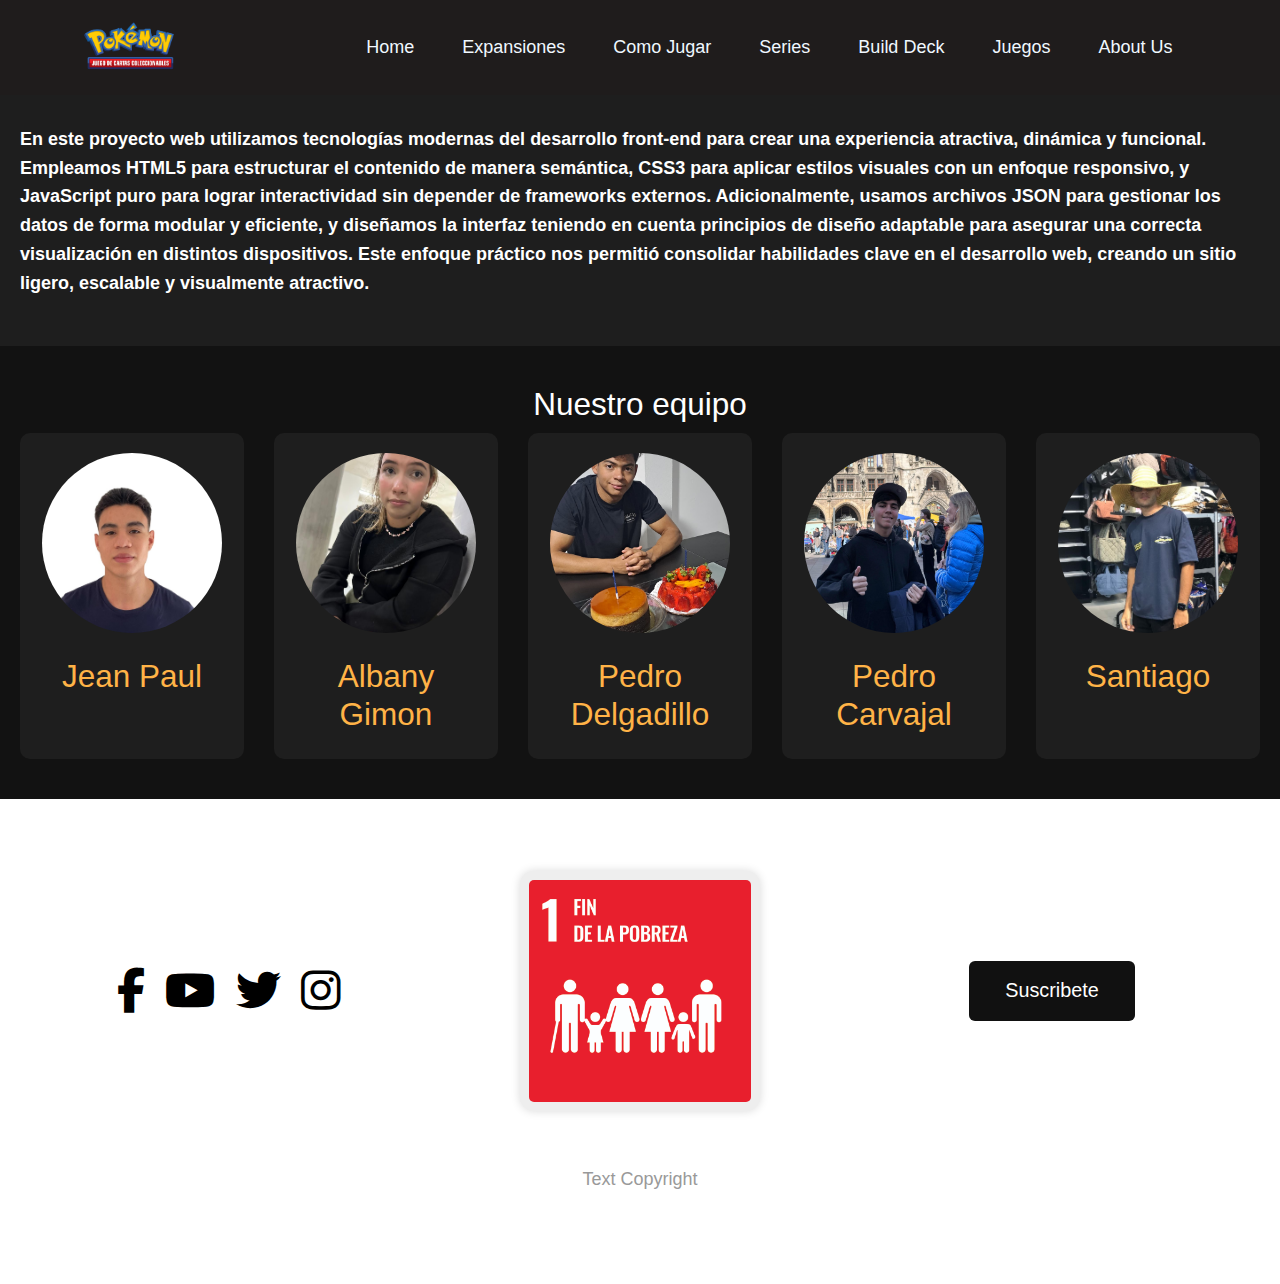
<file: pages/AboutUs.html>
<!DOCTYPE html>
<html lang="es">
<head>
  <meta charset="UTF-8" />
  <meta name="viewport" content="width=device-width, initial-scale=1.0"/>
  <title>Acerca de Nosotros</title>
  <link rel="stylesheet" href="../styles/bootstrap_5.3_css/bootstrap.css">
  <link rel="stylesheet" href="../styles/stylesAboutUs.css">
  <link rel="stylesheet" href="../styles/stylesFooter.css">
  <link rel="stylesheet" href="../styles/style_navBar.css">
  <link rel="stylesheet" href="https://cdnjs.cloudflare.com/ajax/libs/font-awesome/6.4.0/css/all.min.css">
</head>
<body>

  <nav class="navbar navbar-expand-lg sticky-top">
    <div class="container logo_img">
      <a class="navbar-brand" href="#"><img src="../sources/TCG_Logo.png" /></a>
      <button
        class="navbar-toggler white-toggle"
        type="button"
        data-bs-toggle="collapse"
        data-bs-target="#navbarNavAltMarkup"
        aria-controls="navbarNavAltMarkup"
        aria-expanded="false"
        aria-label="Toggle navigation"
      >
        <span class="navbar-toggler-icon"></span>
      </button>

      <div
        class="collapse navbar-collapse justify-content-end"
        id="navbarNavAltMarkup"
      >
        <div class="navbar-nav nav-buttons">
          <a class="nav-link" href="../index.html">Home</a>
          <a class="nav-link" href="ExpansionSv.html">Expansiones</a>
          <a class="nav-link" href="how2play.html">Como Jugar</a>
          <a class="nav-link" href="series.html">Series</a>
          <a class="nav-link" href="deckBuilder.html">Build Deck</a>
          <a class="nav-link" href="juegos.html">Juegos</a>
          <a class="nav-link" href="AboutUs.html">About Us</a>
        </div>
      </div>
    </div>
  </nav>

<section class="about">
  <p class="lead">
    En este proyecto web utilizamos tecnologías modernas del desarrollo front-end para crear una experiencia atractiva, dinámica y funcional. Empleamos HTML5 para estructurar el contenido de manera semántica, CSS3 para aplicar estilos visuales con un enfoque responsivo, y JavaScript puro para lograr interactividad sin depender de frameworks externos. Adicionalmente, usamos archivos JSON para gestionar los datos de forma modular y eficiente, y diseñamos la interfaz teniendo en cuenta principios de diseño adaptable para asegurar una correcta visualización en distintos dispositivos. Este enfoque práctico nos permitió consolidar habilidades clave en el desarrollo web, creando un sitio ligero, escalable y visualmente atractivo.
  </p>
</section>

  <section class="team">
    <h2 class="text-white fs-3">Nuestro equipo</h2>
    <div class="team-members">
      <div class="member">
        <img src="../sources/img_AboutUs/jean.jpg" alt="Miembro 1">
        <h3>Jean Paul</h3>
      </div>
      <div class="member">
        <img src="../sources/img_AboutUs/albany.jpg" alt="Miembro 2">
        <h3>Albany Gimon</h3>
      </div>
      <div class="member">
        <img src="../sources/img_AboutUs/pedrodelga.jpeg" alt="Miembro 3">
        <h3>Pedro Delgadillo</h3>
      </div>
      <div class="member">
        <img src="../sources/img_AboutUs/pedrito.jpeg" alt="Miembro 4">
        <h3>Pedro Carvajal</h3>
      </div>
      <div class="member">
        <img src="../sources/img_AboutUs/santiago.jpeg" alt="Miembro 5">
        <h3>Santiago</h3>
      </div>
    </div>
  </section>


  <footer>
    <div class="footer-container">
    
    <!-- Sección izquierda: íconos -->
<!-- Sección izquierda: íconos -->
<div class="footer-left">
    <i class="fab fa-facebook-f social-icon"></i>
    <i class="fab fa-youtube social-icon"></i>
    <i class="fab fa-twitter social-icon"></i>
    <i class="fab fa-instagram social-icon"></i>
</div>

    <!-- Sección central: carrusel -->
    <div class="footer-center">
        <img id="ods-image" src="../sources/ODS/imagen1.jpg" alt="img ODS">
    </div>

    <!-- Sección derecha: boletín -->
    <div class="footer-right">
    <a href="formNewsLetter.html">
        <button type="button">Suscribete</button>
    </a>
    </div>

    </div>

    <!-- Sección inferior: copyright -->
    <div class="footer-bottom">
    <p>Text Copyright</p>
    </div>
</footer>

<script src="../scripts/bootstrap_5.3_js/bootstrap.bundle.js"></script>
</body>
</html>
</file>
<file: styles/stylesAboutUs.css>
body {
  margin: 0;
  font-family: Arial, sans-serif;
  background-color: #121212;
  color: #f5f5f5;
  line-height: 1.6;
}

header.hero {
  background: url('img/header-bg.jpg') no-repeat center center/cover;
  color: #fff;
  padding: 60px 20px;
  text-align: center;
}

header.hero h2 {
  font-weight: normal;
  margin: 0;
  font-size: 0.9rem;
  opacity: 0.7;
}

header.hero h1 {
  font-size: 1.8rem;
  margin: 0.5em 0 0;
}

section.about {
  padding: 30px 20px;
  background-color: #1e1e1e;
  font-size: 0.9rem;
}

.about .lead {
  font-size: 1rem;
  color: white;
  font-weight: bold;
  margin-bottom: 1em;
}

section.team {
  padding: 40px 20px;
  background-color: #121212;
  text-align: center;
}

.team h2 {
  margin-bottom: 10px;
  font-size: 1rem;
}

.team-members {
  display: grid;
  grid-template-columns: repeat(auto-fit, minmax(220px, 1fr));
  gap: 30px;
  justify-content: center;
}

.member {
  background-color: #1e1e1e;
  padding: 20px;
  border-radius: 10px;
}

.member img {
  width: 180px;
  height: 180px;
  object-fit: cover;
  border-radius: 50%;
  margin-bottom: 15px;
}

.member h3 {
  margin: 10px 0 5px;
  color: #ffb347;
}

.member p {
  font-size: 0.9rem;
  color: #cccccc;
}
</file>
<file: styles/stylesFooter.css>
/* ESCALA GLOBAL DE LA PÁGINA */
html {
  font-size: 18px; /* Aumenta el tamaño general del contenido */
  /* zoom: 1.2; */  /* Opcional: puedes usar esto en vez de font-size */
}

body {
  margin: 0;
  font-family: Arial, sans-serif;
  background-color: #f9f9f9;
  color: #222;
  line-height: 1.6;
}

/* SECCIÓN PRINCIPAL */
main {
  padding: 3rem 1rem;
  text-align: center;
}

main h1 {
  font-size: 2.5rem;
  margin-bottom: 1rem;
}

main p {
  font-size: 1.2rem;
  max-width: 800px;
  margin: auto;
  color: #444;
}

/* FOOTER */
footer {
  background-color: #ffffff;
  color: #111;
  padding: 4rem 2rem;
  text-align: center;
}

.footer-container {
  display: flex;
  justify-content: space-between;
  align-items: center;
  flex-wrap: wrap;
  max-width: 1200px;
  margin: auto;
  gap: 2rem;
}

/* ÍCONOS REDES SOCIALES */
.footer-left {
  flex: 1;
  display: flex;
  justify-content: center;
  gap: 20px;
}

.footer-left .social-icon {
  font-size: 2.5rem;
  color: #000;
  cursor: pointer;
  transition: color 0.3s, transform 0.3s;
}

.footer-left .social-icon:hover {
  color: #666;
  transform: scale(1.15);
}

/* CARRUSEL DE IMÁGENES ODS */
.footer-center {
  flex: 1;
  text-align: center;
}

.footer-center img {
  width: 240px;
  height: 240px;
  object-fit: contain;
  background-color: #eee;
  border-radius: 14px;
  padding: 0.5rem;
  box-shadow: 0 0 10px rgba(0,0,0,0.15);
  transition: transform 0.3s ease, box-shadow 0.3s ease;
}

.footer-center img:hover {
  transform: scale(1.1);
  box-shadow: 0 0 20px rgba(0,0,0,0.2);
}

.footer-center .caption {
  margin-top: 0.7rem;
  font-size: 1rem;
  color: #555;
}

/* BOTÓN DE SUSCRIPCIÓN */
.footer-right {
  flex: 1;
  display: flex;
  justify-content: center;
  align-items: center;
}

.footer-right button {
  padding: 0.8rem 2rem;
  font-size: 1.1rem;
  background-color: #111;
  color: white;
  border: none;
  border-radius: 6px;
  cursor: pointer;
  transition: background-color 0.3s ease;
}

.footer-right button:hover {
  background-color: #444;
}

/* COPYRIGHT */
.footer-bottom {
  margin-top: 3rem;
  font-size: 1rem;
  color: #999;
}

/* RESPONSIVE */
@media (max-width: 768px) {
  .footer-container {
    flex-direction: column;
    align-items: center;
  }

  .footer-left,
  .footer-center,
  .footer-right {
    margin: 2rem 0;
  }

  .footer-center img {
    width: 200px;
    height: 200px;
  }
}
</file>
<file: styles/style_navBar.css>
@import url('https://fonts.cdnfonts.com/css/pokemon-solid');


                                        /*? CSS NAVBAR */
nav{
    background-color: rgb(31, 28, 28);
    font-family: 'Pokemon Solid', sans-serif;
}

.nav-buttons a{
    color: aliceblue;
    margin: 15px;
}

.logo_img img{
    width: 5rem;
    transition: 450ms;
}

.logo_img img:hover{
    transform: scale(1.15);
}

.white-toggle .navbar-toggler-icon {
    filter: invert(1);
}
.navbar-toggler{
    border: 1px solid white;
    border-radius: 0.5rem;
}
</file>
